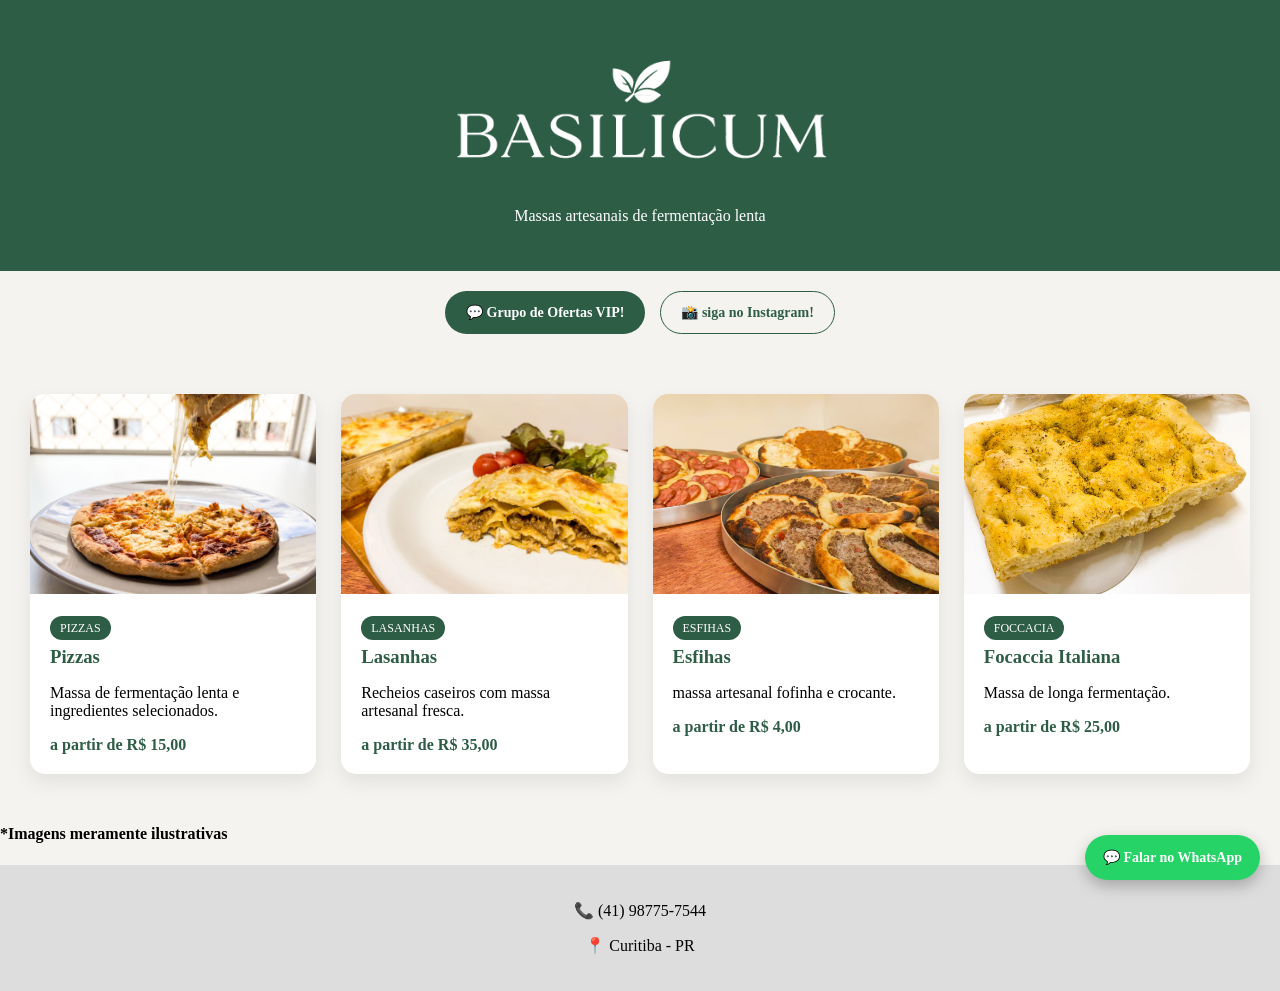
<file: index.html>
<!DOCTYPE html>
<html lang="pt-br">
<head>
  <meta charset="UTF-8">
  <title>Basilicum</title>
  <link rel="stylesheet" href="style.css">
</head>
<body>

<header class="header">
  <img style="width: 431px; height: 157px;" src="Imagens\index\logosemfundoindex.png" alt="logo">
  <p>Massas artesanais de fermentação lenta</p>
</header>

<div class="botoes-social">

  <a href="https://chat.whatsapp.com/I9nJrOzldhI8BHm8Ot2u9D" 
     target="_blank" class="btn vip">
    💬 Grupo de Ofertas VIP!
  </a>

  <a href="https://www.instagram.com/basilicumpizza/" 
     target="_blank" class="btn insta">
    📸 siga no Instagram!
  </a>

</div>

<section class="container-produtos">

  <a href="pizzas.html" class="card">
    <img src="Imagens\index\pizzaindex1.jpeg">
    <div class="card-content">
      <span class="tag">PIZZAS</span>
      <h3>Pizzas</h3>
      <p>Massa de fermentação lenta e ingredientes selecionados.</p>
      <div class="preco">a partir de R$ 15,00</div>
    </div>
  </a>

  <a href="lasanhas.html" class="card">
    <img src="Imagens\index\lasanhaIndex1.jpeg">
    <div class="card-content">
      <span class="tag">LASANHAS</span>
      <h3>Lasanhas</h3>
      <p>Recheios caseiros com massa artesanal fresca.</p>
      <div class="preco">a partir de R$ 35,00</div>
    </div>
  </a>

   <a href="esfihas.html" class="card">
    <img src="Imagens\index\esfihaindex1.jpeg">
    <div class="card-content">
      <span class="tag">ESFIHAS</span>
      <h3>Esfihas</h3>
      <p>massa artesanal fofinha e crocante.</p>
      <div class="preco">a partir de R$ 4,00</div>
    </div>
  </a>

   <a href="focaccia.html" class="card">
    <img src="Imagens\index\focacciaindex1.jpeg">
    <div class="card-content">
      <span class="tag">FOCCACIA</span>
      <h3>Focaccia Italiana</h3>
      <p>Massa de longa fermentação.</p>
      <div class="preco">a partir de R$ 25,00</div>
    </div>
  </a>

</section>

</section><h4>*Imagens meramente ilustrativas</h4></section>
<a href="https://wa.me/5541987757544?text=Olá!%20Vim%20pelo%20site%20da%20Basilicum%20e%20gostaria%20de%20mais%20informações." 
   class="btn-whatsapp" target="_blank">
  💬 Falar no WhatsApp
</a>

<footer class="footer">
  <p>📞 (41) 98775-7544</p>
  <p>📍 Curitiba - PR</p>
</footer>

</body>
</html>
</file>
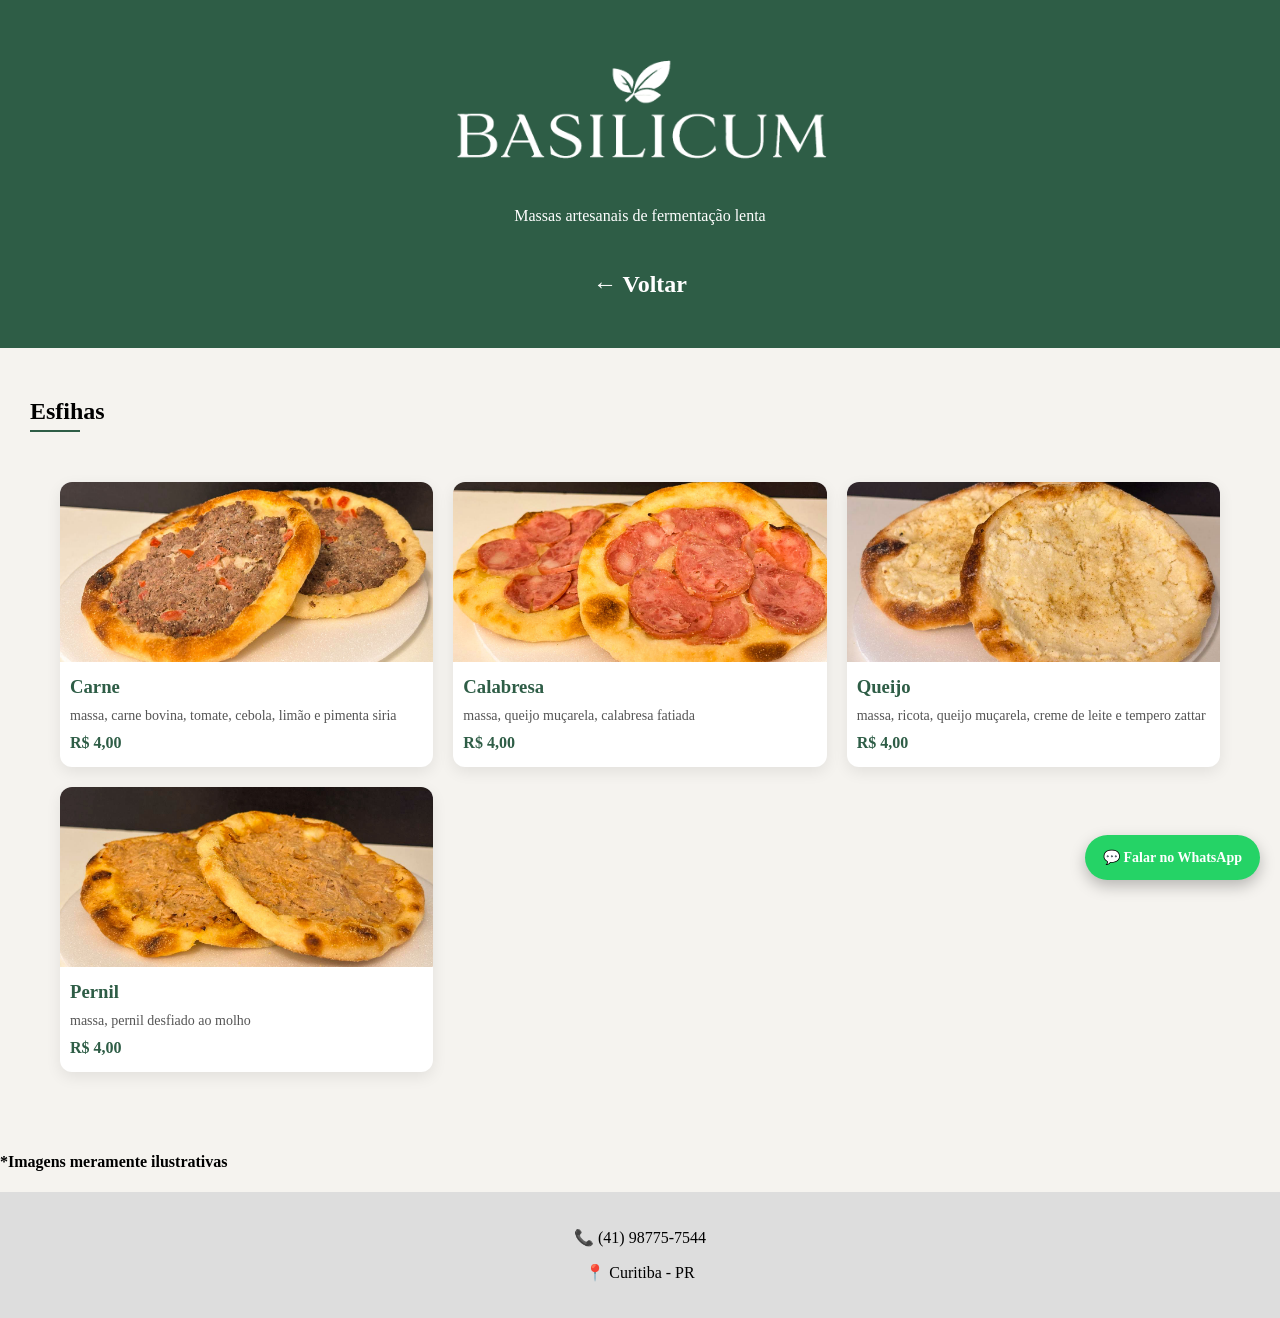
<file: esfihas.html>
<!DOCTYPE html>
<html lang="pt-br">
<head>
  <meta charset="UTF-8">
  <title>Esfihas - Basilicum</title>
  <link rel="stylesheet" href="style.css">
</head>
<body>

<header class="header">
  <img style="width: 431px; height: 157px;" src="Imagens\index\logosemfundoindex.png" alt="logo">
  <p>Massas artesanais de fermentação lenta</p>
  <p></p>
  <a href="index.html" class="voltar"><h2>← Voltar </h2></a>
</header>

</section>
<section class="pagina">
  <h1 class="titulo-secao">Esfihas</h1>
<section class="pagina-grid">

  <div class="item">
    <img src="Imagens\esfihas\ecarne.jpg">
    <h3>Carne</h3>
    <p>massa, carne bovina, tomate, cebola, limão e pimenta siria</p>
    <div class="preco">R$ 4,00</div>
  </div>

  <div class="item">
    <img src="Imagens\esfihas\ecalabresa.jpg">
    <h3>Calabresa</h3>
    <p>massa, queijo muçarela, calabresa fatiada </p>
    <div class="preco">R$ 4,00</div>
  </div>

  <div class="item">
    <img src="Imagens\esfihas\equeijo.jpg">
    <h3>Queijo</h3>
    <p>massa, ricota, queijo muçarela, creme de leite e tempero zattar</p>
    <div class="preco">R$ 4,00</div>
  </div>

  <div class="item">
    <img src="Imagens\esfihas\epernil.jpg">
    <h3>Pernil</h3>
    <p>massa, pernil desfiado ao molho </p>
    <div class="preco">R$ 4,00</div>
  </div>
</section>
</section><h4>*Imagens meramente ilustrativas</h4></section>
<a href="https://wa.me/5541987757544?text=Olá!%20Vim%20pelo%20site%20da%20Basilicum%20e%20gostaria%20de%20mais%20informações." 
   class="btn-whatsapp" target="_blank">
  💬 Falar no WhatsApp
</a>

<footer class="footer">
  <p>📞 (41) 98775-7544</p>
  <p>📍 Curitiba - PR</p>
</footer>

</body>
</html>

</body>
</html>
</file>
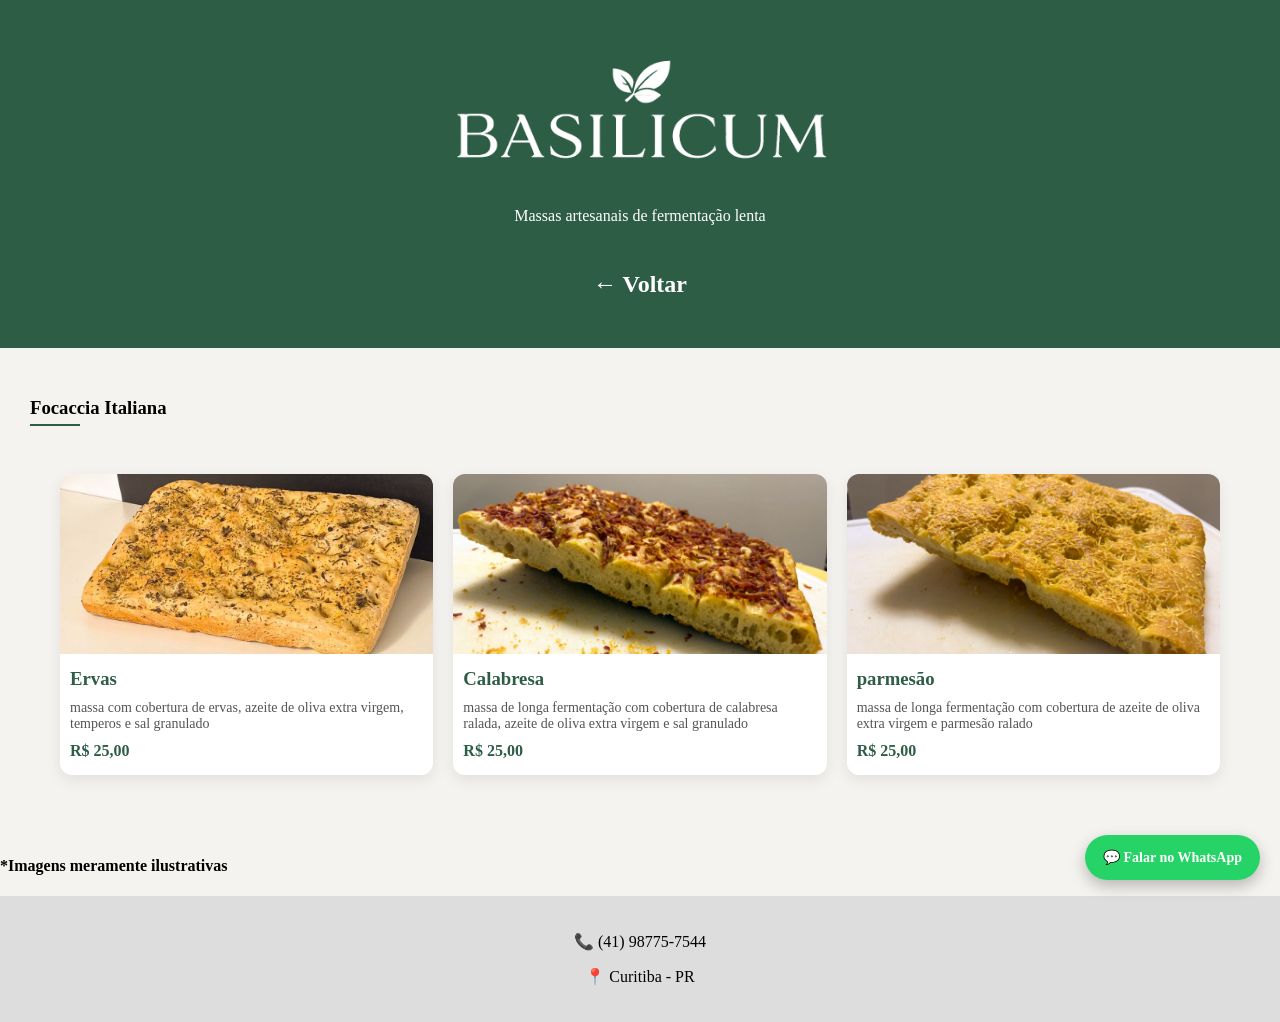
<file: focaccia.html>
<!DOCTYPE html>
<html lang="pt-br">
<head>
  <meta charset="UTF-8">
  <title>Focaccia - Basilicum</title>
  <link rel="stylesheet" href="style.css">
</head>
<body>
<section>
<header class="header">
  <img style="width: 431px; height: 157px;" src="Imagens\index\logosemfundoindex.png" alt="logo">
  <p>Massas artesanais de fermentação lenta</p>
  <p></p>
  <a href="index.html" class="voltar"><h2>← Voltar </h2></a>
</header>

<section class="pagina">
  <h1 class="titulo-secao">Focaccia Italiana</h1>
<section class="pagina-grid">

  <div class="item">
    <img src="Imagens\focaccia\fervas.jpg">
    <h3>Ervas</h3>
    <p>massa com cobertura de ervas, azeite de oliva extra virgem, temperos e sal granulado</p>
    <div class="preco">R$ 25,00</div>
  </div>

  <div class="item">
    <img src="Imagens\focaccia\fcalabresa.jpeg">
    <h3>Calabresa</h3>
    <p>massa de longa fermentação com cobertura de calabresa ralada, azeite de oliva extra virgem e sal granulado</p>
    <div class="preco">R$ 25,00</div>
  </div>

  <div class="item">
    <img src="Imagens\focaccia\fparmesao.jpeg">
    <h3>parmesão</h3>
    <p>massa de longa fermentação com cobertura de azeite de oliva extra virgem e parmesão ralado</p>
    <div class="preco">R$ 25,00</div>
  </div>
</section>
</section><h4>*Imagens meramente ilustrativas</h4></section>
<a href="https://wa.me/5541987757544?text=Olá!%20Vim%20pelo%20site%20da%20Basilicum%20e%20gostaria%20de%20mais%20informações." 
   class="btn-whatsapp" target="_blank">
  💬 Falar no WhatsApp
</a>

<footer class="footer">
  <p>📞 (41) 98775-7544</p>
  <p>📍 Curitiba - PR</p>
</footer>

</body>
</html>
  
</body>
</html>
</file>
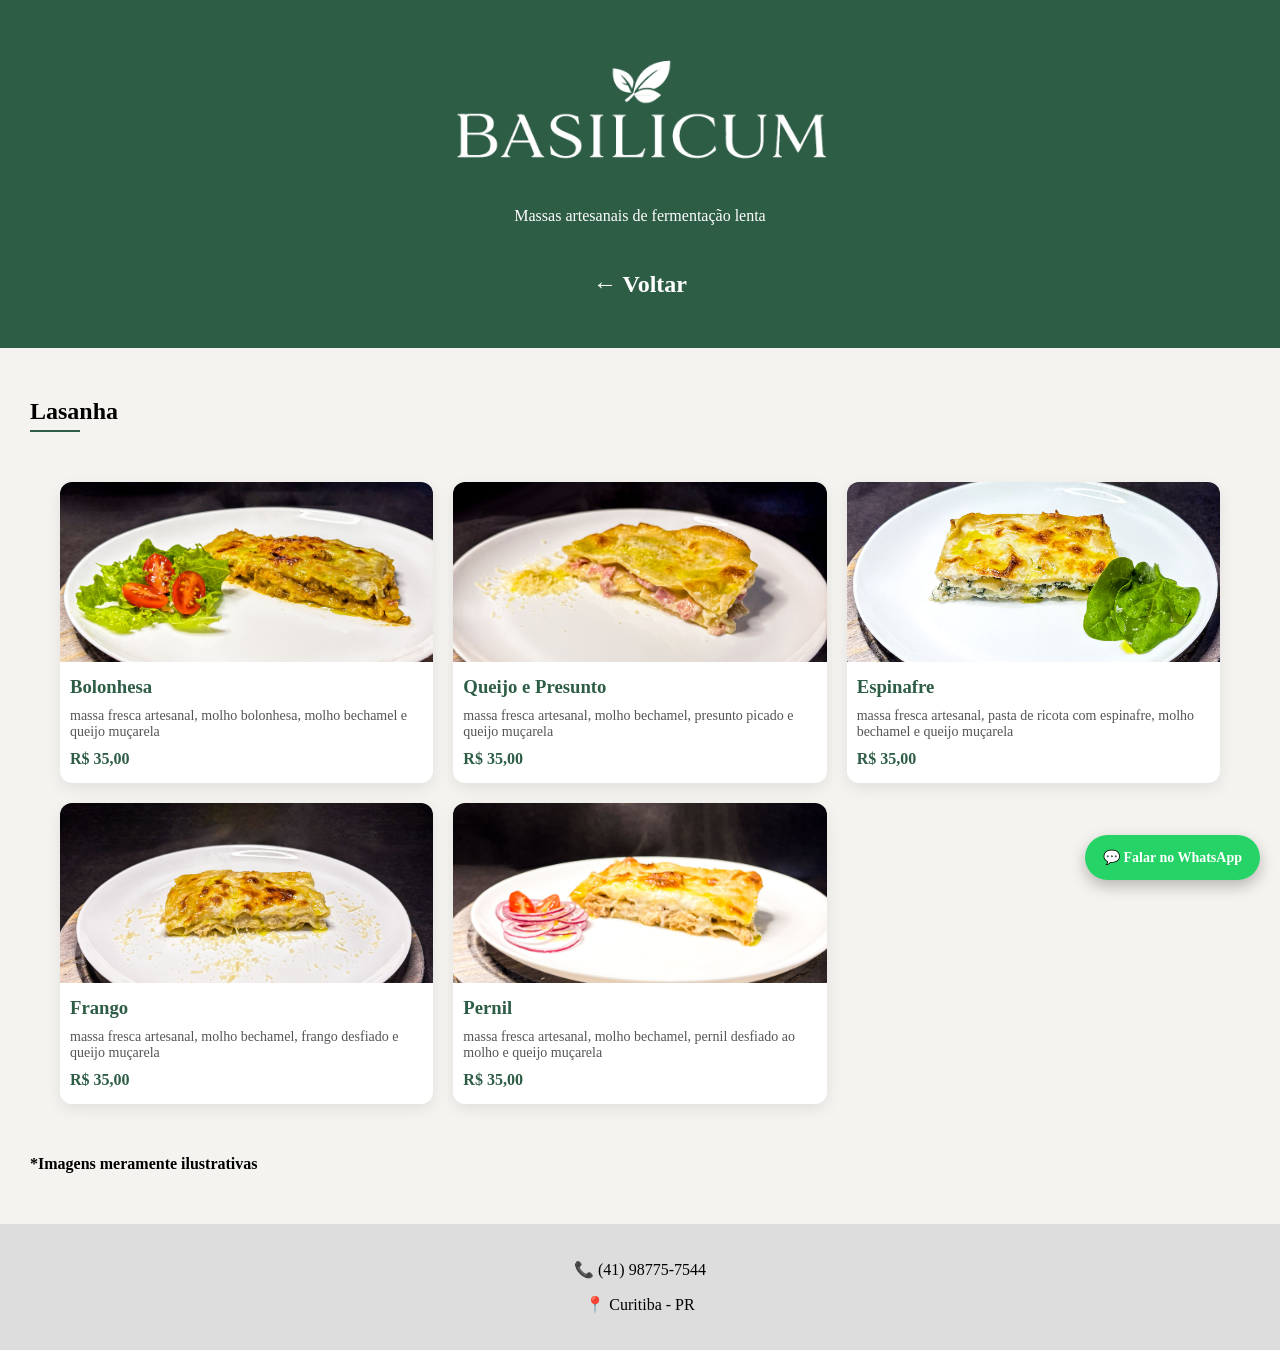
<file: lasanhas.html>
<!DOCTYPE html>
<html lang="pt-br">
<head>
  <meta charset="UTF-8">
  <title>Lasanhas - Basilicum</title>
  <link rel="stylesheet" href="style.css">
</head>
<body>

<header class="header">
  <img style="width: 431px; height: 157px;" src="Imagens\index\logosemfundoindex.png" alt="logo">
  <p>Massas artesanais de fermentação lenta</p>
  <p></p>
  <a href="index.html" class="voltar"><h2>← Voltar </h2></a>
</header>

<section class="pagina">
  <h1 class="titulo-secao">Lasanha</h1>
<section class="pagina-grid">

  <div class="item">
    <img src="Imagens\lasanhas\lasanhabolonhesaclose.jpg">
    <h3>Bolonhesa</h3>
    <p>massa fresca artesanal, molho bolonhesa, molho bechamel e queijo muçarela</p>
    <div class="preco">R$ 35,00</div>
  </div>

  <div class="item">
    <img src="Imagens\lasanhas\lasanhaqueijoepresuntoclose.jpg">
    <h3>Queijo e Presunto</h3>
    <p>massa fresca artesanal, molho bechamel, presunto picado e queijo muçarela</p>
    <div class="preco">R$ 35,00</div>
  </div>

  <div class="item">
    <img src="Imagens\lasanhas\lasanhaespinafreclose.jpg">
    <h3>Espinafre</h3>
    <p>massa fresca artesanal, pasta de ricota com espinafre, molho bechamel e queijo muçarela</p>
    <div class="preco">R$ 35,00</div>
  </div>

  <div class="item">
    <img src="Imagens\lasanhas\lasanhafrangoclose.jpg">
    <h3>Frango</h3>
    <p>massa fresca artesanal, molho bechamel, frango desfiado e queijo muçarela </p>
    <div class="preco">R$ 35,00</div>
  </div>

  <div class="item">
    <img src="Imagens\lasanhas\lasanhapernilclose.jpg">
    <h3>Pernil</h3>
    <p>massa fresca artesanal, molho bechamel, pernil desfiado ao molho e queijo muçarela </p>
    <div class="preco">R$ 35,00</div>
  </div>

  </section><h4>*Imagens meramente ilustrativas</h4></section>
</section>
<a href="https://wa.me/5541987757544?text=Olá!%20Vim%20pelo%20site%20da%20Basilicum%20e%20gostaria%20de%20mais%20informações." 
   class="btn-whatsapp" target="_blank">
  💬 Falar no WhatsApp
</a>

<footer class="footer">
  <p>📞 (41) 98775-7544</p>
  <p>📍 Curitiba - PR</p>
</footer>

</body>
</html>
</body>
</html>
</file>
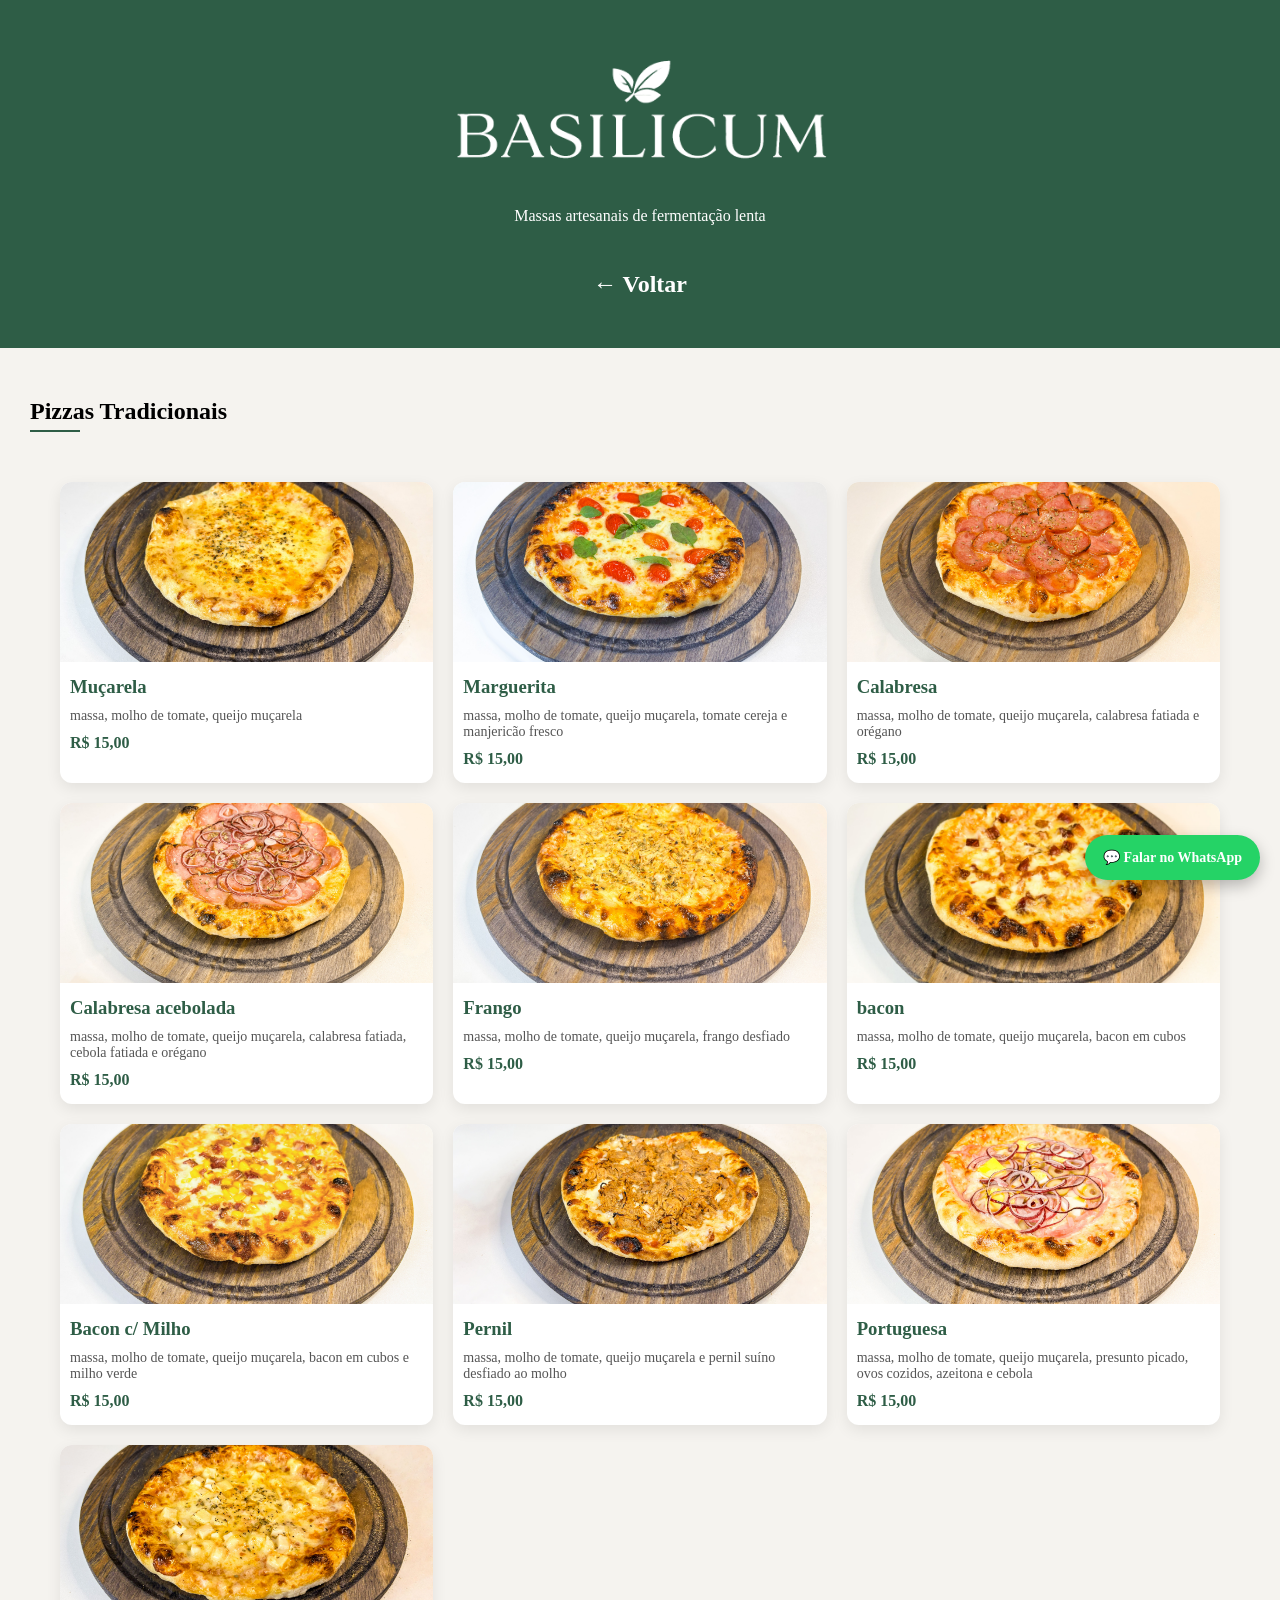
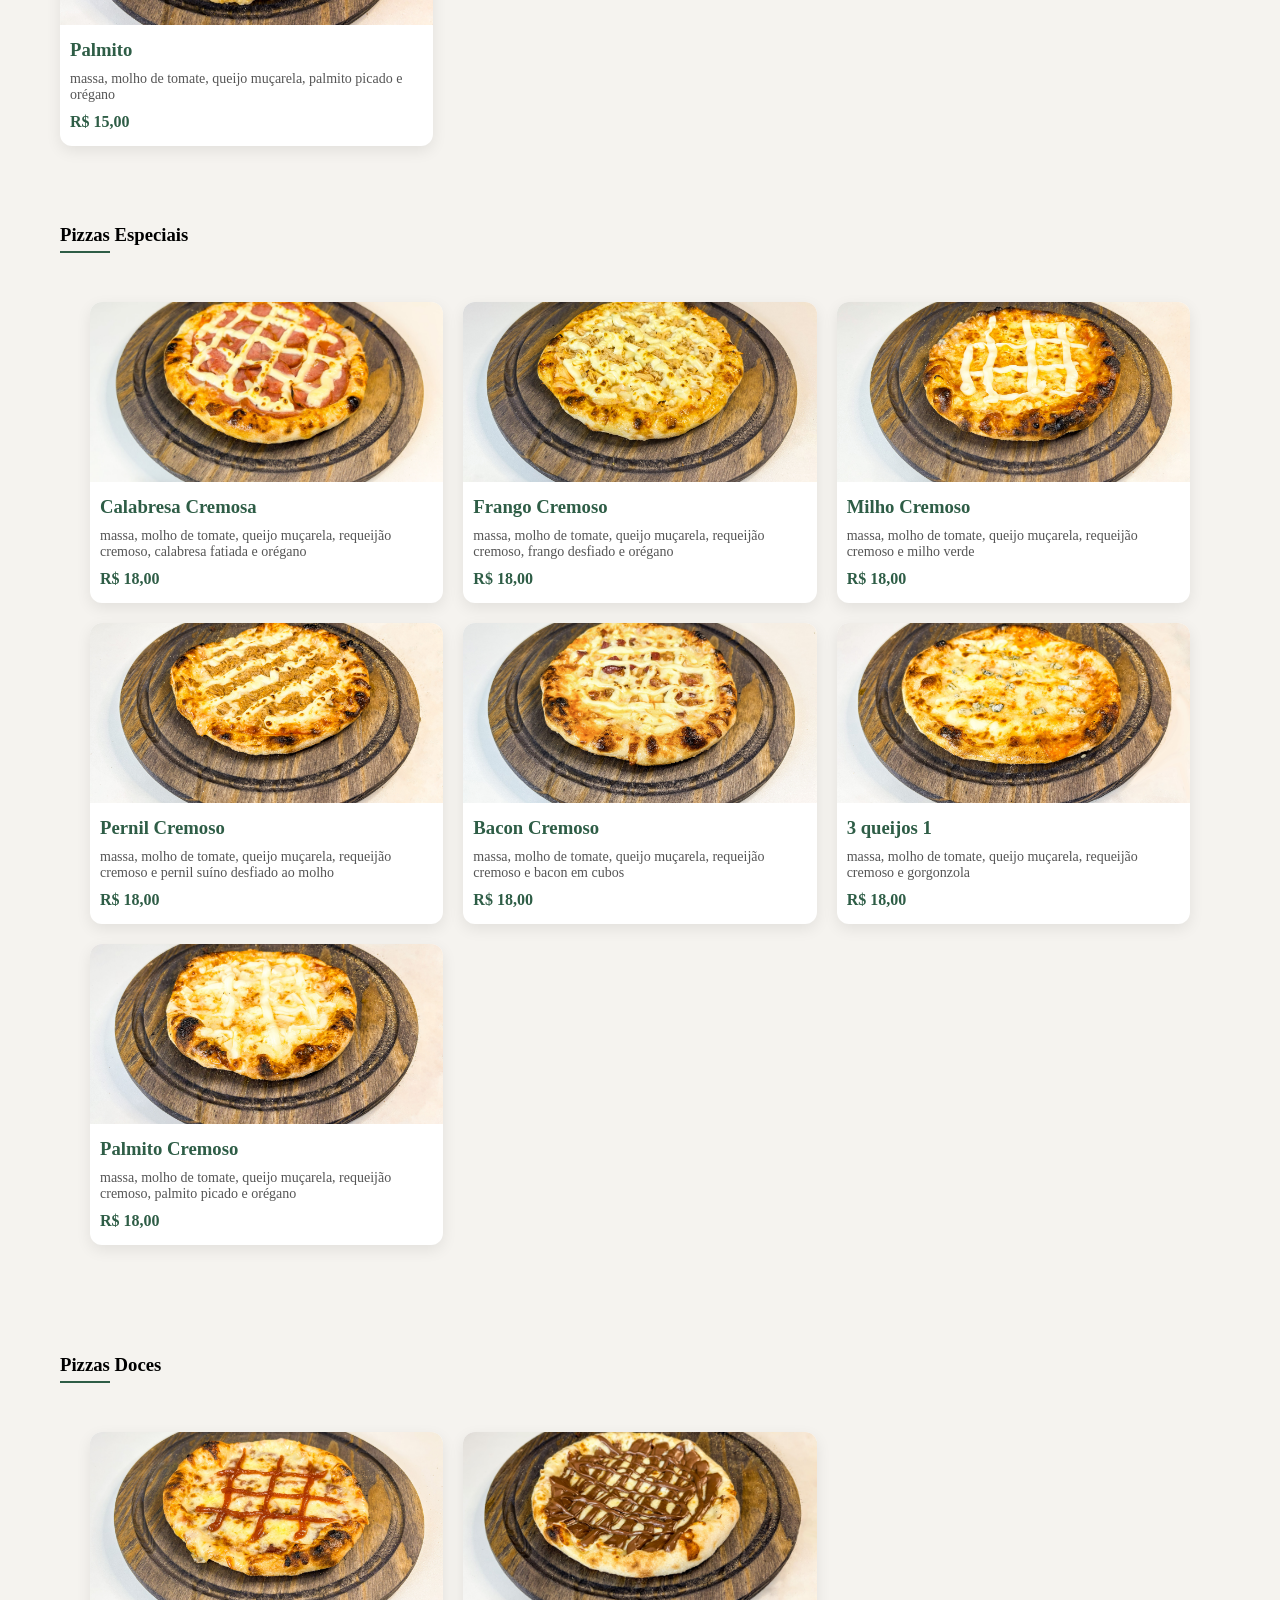
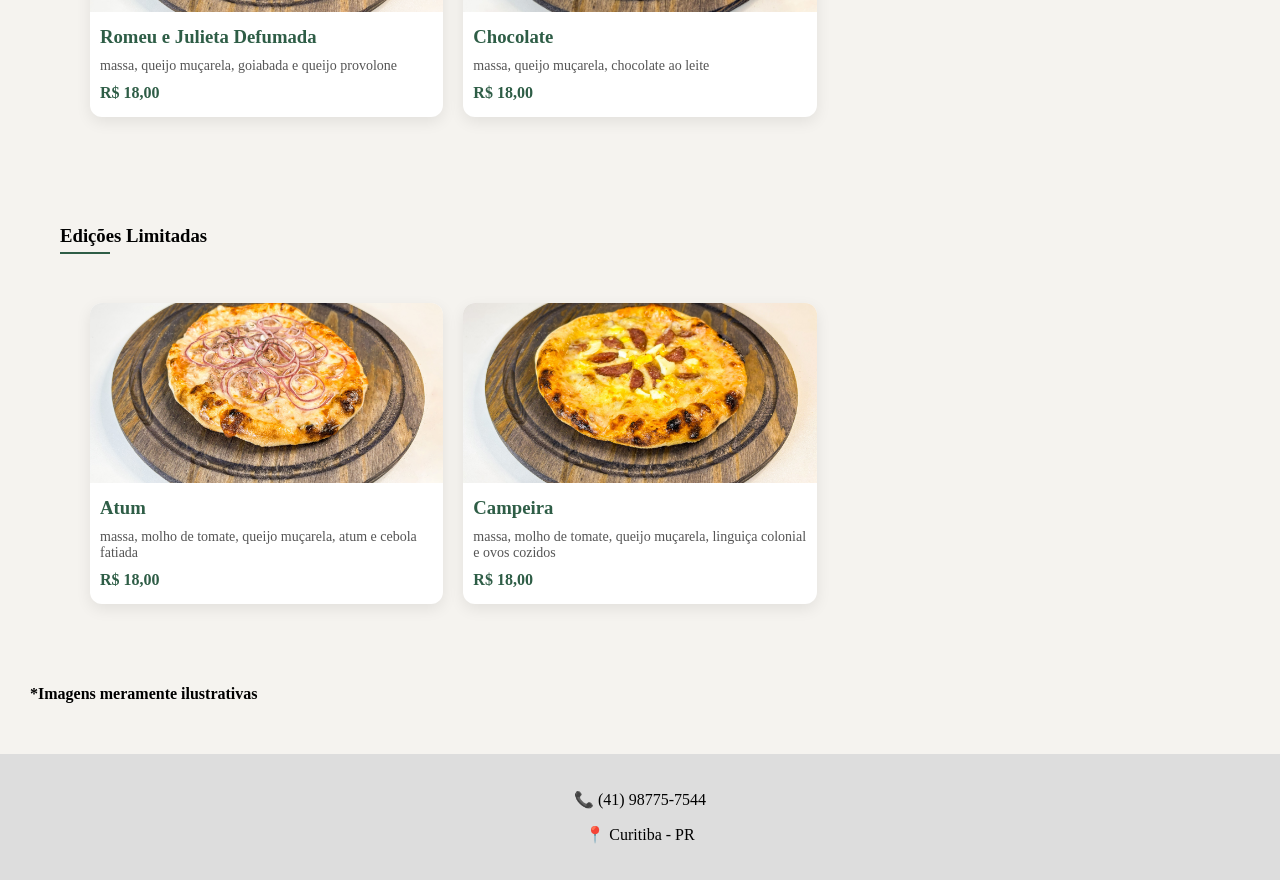
<file: pizzas.html>
<!DOCTYPE html>
<html lang="pt-br">
<head>
  <meta charset="UTF-8">
  <title>Pizzas - Basilicum</title>
  <link rel="stylesheet" href="style.css">
</head>
<body>

<header class="header">
  <img style="width: 431px; height: 157px;" src="Imagens\index\logosemfundoindex.png" alt="logo">
  <p>Massas artesanais de fermentação lenta</p>
  <p></p>
  <a href="index.html" class="voltar"><h2>← Voltar </h2></a>
</header>

<section class="pagina">
  <h1 class="titulo-secao">Pizzas Tradicionais</h1>
<section class="pagina-grid">

  <div class="item">
    <img src="Imagens\pizzas\mussarela.jpg">
    <h3>Muçarela</h3>
    <p>massa, molho de tomate, queijo muçarela </p>
    <div class="preco">R$ 15,00</div>
  </div>

  <div class="item">
    <img src="Imagens\pizzas\marguerita.jpg">
    <h3>Marguerita</h3>
    <p>massa, molho de tomate, queijo muçarela, tomate cereja e manjericão fresco</p>
    <div class="preco">R$ 15,00</div>
  </div>

  <div class="item">
    <img src="Imagens\pizzas\calabresa.jpg">
    <h3>Calabresa</h3>
    <p>massa, molho de tomate, queijo muçarela, calabresa fatiada e orégano</p>
    <div class="preco">R$ 15,00</div>
  </div>

  <div class="item">
    <img src="Imagens\pizzas\calabresaacebolada.jpg">
    <h3>Calabresa acebolada</h3>
    <p>massa, molho de tomate, queijo muçarela, calabresa fatiada, cebola fatiada e orégano</p>
    <div class="preco">R$ 15,00</div>
  </div>

  <div class="item">
    <img src="Imagens\pizzas\frango.jpg">
    <h3>Frango</h3>
    <p>massa, molho de tomate, queijo muçarela, frango desfiado </p>
    <div class="preco">R$ 15,00</div>
  </div>

  <div class="item">
    <img src="Imagens\pizzas\bacon.jpg">
    <h3>bacon</h3>
    <p>massa, molho de tomate, queijo muçarela, bacon em cubos </p>
    <div class="preco">R$ 15,00</div>
  </div>

  <div class="item">
    <img src="Imagens\pizzas\baconmilho.jpg">
    <h3>Bacon c/ Milho</h3>
    <p>massa, molho de tomate, queijo muçarela, bacon em cubos e milho verde </p>
    <div class="preco">R$ 15,00</div>
  </div>

  <div class="item">
    <img src="Imagens\pizzas\pernil.jpg">
    <h3>Pernil</h3>
    <p>massa, molho de tomate, queijo muçarela e pernil suíno desfiado ao molho </p>
    <div class="preco">R$ 15,00</div>
  </div>

  <div class="item">
    <img src="Imagens\pizzas\portuguesa.jpg">
    <h3>Portuguesa</h3>
    <p>massa, molho de tomate, queijo muçarela, presunto picado, ovos cozidos, azeitona e cebola </p>
    <div class="preco">R$ 15,00</div>
  </div>

  <div class="item">
    <img src="Imagens\pizzas\palmito.jpg">
    <h3>Palmito</h3>
    <p>massa, molho de tomate, queijo muçarela, palmito picado e orégano </p>
    <div class="preco">R$ 15,00</div>
  </div>

  <!--
  <div class="item">
    <img src="Imagens\placeholder.jpg">
    <h3>extra</h3>
    <p>massa, molho de tomate, queijo muçarela, ... </p>
    <div class="preco">R$ 15,00</div>
  </div>
  -->


</section>

<section class="pagina">
  <h1 class="titulo-secao">Pizzas Especiais</h1>
<section class="pagina-grid">

  <div class="item">
    <img src="Imagens\pizzas\calabresacremosa.jpg">
    <h3>Calabresa Cremosa</h3>
    <p>massa, molho de tomate, queijo muçarela, requeijão cremoso, calabresa fatiada e orégano</p>
    <div class="preco">R$ 18,00</div>
  </div>

  <div class="item">
    <img src="Imagens\pizzas\frangocremoso.jpg">
    <h3>Frango Cremoso</h3>
    <p>massa, molho de tomate, queijo muçarela, requeijão cremoso, frango desfiado e orégano</p>
    <div class="preco">R$ 18,00</div>
  </div>

  <div class="item">
    <img src="Imagens\pizzas\milhocremoso.jpg">
    <h3>Milho Cremoso</h3>
    <p>massa, molho de tomate, queijo muçarela, requeijão cremoso e milho verde</p>
    <div class="preco">R$ 18,00</div>
  </div>

  <div class="item">
    <img src="Imagens\pizzas\pernilcremoso.jpg">
    <h3>Pernil Cremoso</h3>
    <p>massa, molho de tomate, queijo muçarela, requeijão cremoso e pernil suíno desfiado ao molho</p>
    <div class="preco">R$ 18,00</div>
  </div>

  <div class="item">
    <img src="Imagens\pizzas\baconcremoso.jpg">
    <h3>Bacon Cremoso</h3>
    <p>massa, molho de tomate, queijo muçarela, requeijão cremoso e bacon em cubos</p>
    <div class="preco">R$ 18,00</div>
  </div>

  <div class="item">
    <img src="Imagens\pizzas\tresqueijosgorgon.jpg">
    <h3>3 queijos 1</h3>
    <p>massa, molho de tomate, queijo muçarela, requeijão cremoso e gorgonzola</p>
    <div class="preco">R$ 18,00</div>
  </div>

  <!--<div class="item">
    <img src="Imagens\pizzas\tresqueijosprovo.jpg">
    <h3>3 queijos 2</h3>
    <p>massa, molho de tomate, queijo muçarela, requeijão cremoso e provolone</p>
    <div class="preco">R$ 18,00</div>
  </div>-->

  <div class="item">
    <img src="Imagens\pizzas\palmitocremoso.jpg">
    <h3>Palmito Cremoso</h3>
    <p>massa, molho de tomate, queijo muçarela, requeijão cremoso, palmito picado e orégano</p>
    <div class="preco">R$ 18,00</div>
  </div>

</section>
</section>

<section class="pagina">
  <h1 class="titulo-secao">Pizzas Doces</h1>
<section class="pagina-grid">

    <div class="item">
    <img src="Imagens\pizzas\romeujulietad.jpg">
    <h3>Romeu e Julieta Defumada</h3>
    <p>massa, queijo muçarela, goiabada e queijo provolone </p>
    <div class="preco">R$ 18,00</div>
  </div>

 <div class="item">
    <img src="Imagens\pizzas\chocolate.jpg">
    <h3>Chocolate</h3>
    <p>massa, queijo muçarela, chocolate ao leite</p>
    <div class="preco">R$ 18,00</div>
  </div>

   </section>

</section>

<section class="pagina">
  <h1 class="titulo-secao">Edições Limitadas</h1>
<section class="pagina-grid">

    <div class="item">
    <img src="Imagens\pizzas\atum.jpg">
    <h3>Atum</h3>
    <p>massa, molho de tomate, queijo muçarela, atum e cebola fatiada</p>
    <div class="preco">R$ 18,00</div>
  </div>

 <div class="item">
    <img src="Imagens\pizzas\campeira.jpg">
    <h3>Campeira</h3>
    <p>massa, molho de tomate, queijo muçarela, linguiça colonial e ovos cozidos</p>
    <div class="preco">R$ 18,00</div>
  </div>
   </section>

  </section><h4>*Imagens meramente ilustrativas</h4></section>
<a href="https://wa.me/5541987757544?text=Olá!%20Vim%20pelo%20site%20da%20Basilicum%20e%20gostaria%20de%20mais%20informações." 
   class="btn-whatsapp" target="_blank">
  💬 Falar no WhatsApp
</a>

<footer class="footer">
  <p>📞 (41) 98775-7544</p>
  <p>📍 Curitiba - PR</p>
</footer>
</body>
</html>
</file>
<file: style.css>
body {
  margin: 0;
  font-family: 'Georgia', serif;
  background: #f5f3ef;
}

/* HEADER */
.header {
  background: #2e5d46;
  color: white;
  text-align: center;
  padding: 30px 20px;
}

.header h1 {
  margin: 0;
  letter-spacing: 2px;
}
.titulo-secao::after {
  content: "";
  display: block;
  width: 50px;
  height: 2px;
  background: #2e5d46;
  margin-top: 5px;
}
/* GRID */
.container-produtos {
  display: grid;
  grid-template-columns: repeat(auto-fit, minmax(280px, 1fr));
  gap: 25px;
  padding: 30px;
}

/* CARD */
.card {
  text-decoration: none;
  color: inherit;
  background: white;
  border-radius: 15px;
  overflow: hidden;
  box-shadow: 0 8px 20px rgba(0,0,0,0.08);
  transition: 0.3s;
}

.card:hover {
  transform: translateY(-5px);
}

/* IMG */
.card img {
  width: 100%;
  height: 200px;
  object-fit: cover;
}

/* CONTENT */
.card-content {
  padding: 20px;
}

.tag {
  background: #2e5d46;
  color: white;
  font-size: 12px;
  padding: 5px 10px;
  border-radius: 20px;
}

.card h3 {
  margin: 10px 0;
  color: #2e5d46;
}

.preco {
  font-weight: bold;
  color: #2e5d46;
}

/* FOOTER */
.footer {
  text-align: center;
  padding: 20px;
  background: #ddd;
}

/* PÁGINA INTERNA */
.pagina {
  padding: 30px;
}

.produto-detalhe {
  display: grid;
  grid-template-columns: 1fr 1fr;
  gap: 30px;
}

.produto-detalhe img {
  width: 100%;
  border-radius: 10px;
}

.desc {
  color: #555;
}

/* BOTÃO VOLTAR */
.voltar {
  display: inline-block;
  margin-top: 10px;
  color: white;
  text-decoration: none;
}

.btn-whatsapp {
  position: fixed;
  bottom: 20px;
  right: 20px;
  background: #25d366;
  color: white;
  padding: 14px 18px;
  border-radius: 30px;
  text-decoration: none;
  font-weight: bold;
  font-size: 14px;
  box-shadow: 0 6px 15px rgba(0,0,0,0.25);
  transition: 0.3s;
}

.btn-whatsapp:hover {
  transform: scale(1.05);
}
.pagina-grid {
  display: grid;
  grid-template-columns: repeat(auto-fill, minmax(300px, 1fr));
  gap: 20px;
  padding: 30px;
}
.item {
  background: white;
  border-radius: 12px;
  overflow: hidden;
  padding-bottom: 15px;
  box-shadow: 0 5px 15px rgba(0,0,0,0.08);
  transition: 0.3s;
}

.item:hover {
  transform: translateY(-5px);
}

.item img {
  width: 100%;
  height: 180px;
  object-fit: cover;
}

.item h3 {
  margin: 10px;
  color: #2e5d46;
}

.item p {
  margin: 0 10px 10px;
  font-size: 14px;
  color: #555;
}

.item .preco {
  margin: 0 10px;
  font-weight: bold;
  color: #2e5d46;
}
.botoes-social {
  display: flex;
  justify-content: center;
  gap: 15px;
  margin: 20px 0 30px;
  flex-wrap: wrap;
}

.btn {
  padding: 12px 20px;
  border-radius: 25px;
  text-decoration: none;
  font-size: 14px;
  font-weight: bold;
  transition: 0.3s;
  border: 1px solid transparent;
}

/* WhatsApp VIP */
.btn.vip {
  background: #2e5d46;
  color: white;
}

/* Instagram */
.btn.insta {
  background: transparent;
  color: #2e5d46;
  border: 1px solid #2e5d46;
}

/* Hover */
.btn:hover {
  transform: translateY(-2px);
  box-shadow: 0 5px 15px rgba(0,0,0,0.15);
}
</file>
